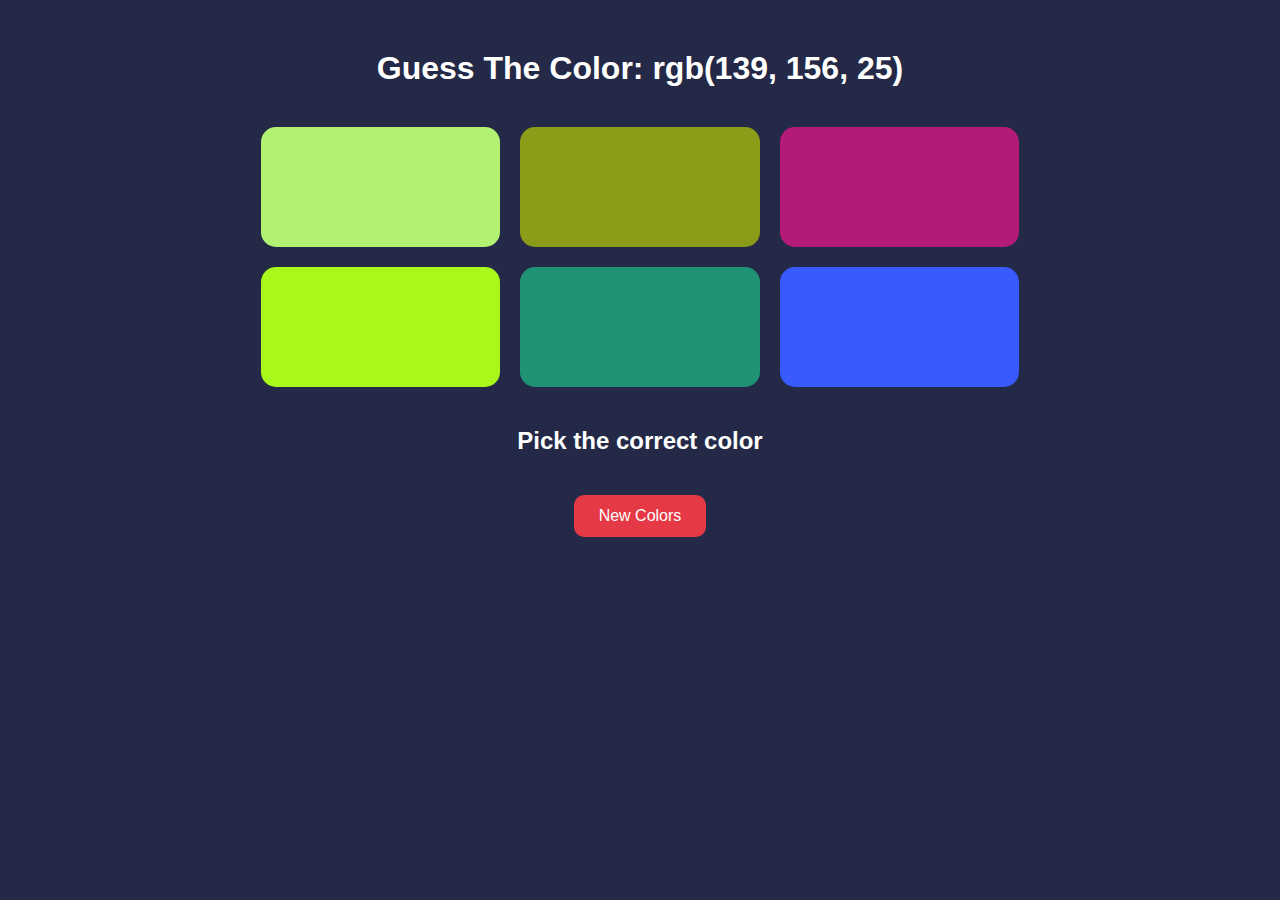
<file: Color Guessing Game/second_game/index.html>
<!DOCTYPE html>
<html lang="en">

<head>
    <meta charset="UTF-8">
    <title>Color Guessing Game</title>
    <link rel="stylesheet" href="style.css">
</head>

<body>

    <h1>Guess The Color: <span class="rgb-value">RGB(0,0,0)</span></h1>

    <div class="container">
        <div class="box"></div>
        <div class="box"></div>
        <div class="box"></div>
        <div class="box"></div>
        <div class="box"></div>
        <div class="box"></div>
    </div>

    <h2 class="message">Pick the correct color</h2>

    <button class="reset">New Colors</button>
    <script src="script.js"></script>

</body>

</html>
</file>
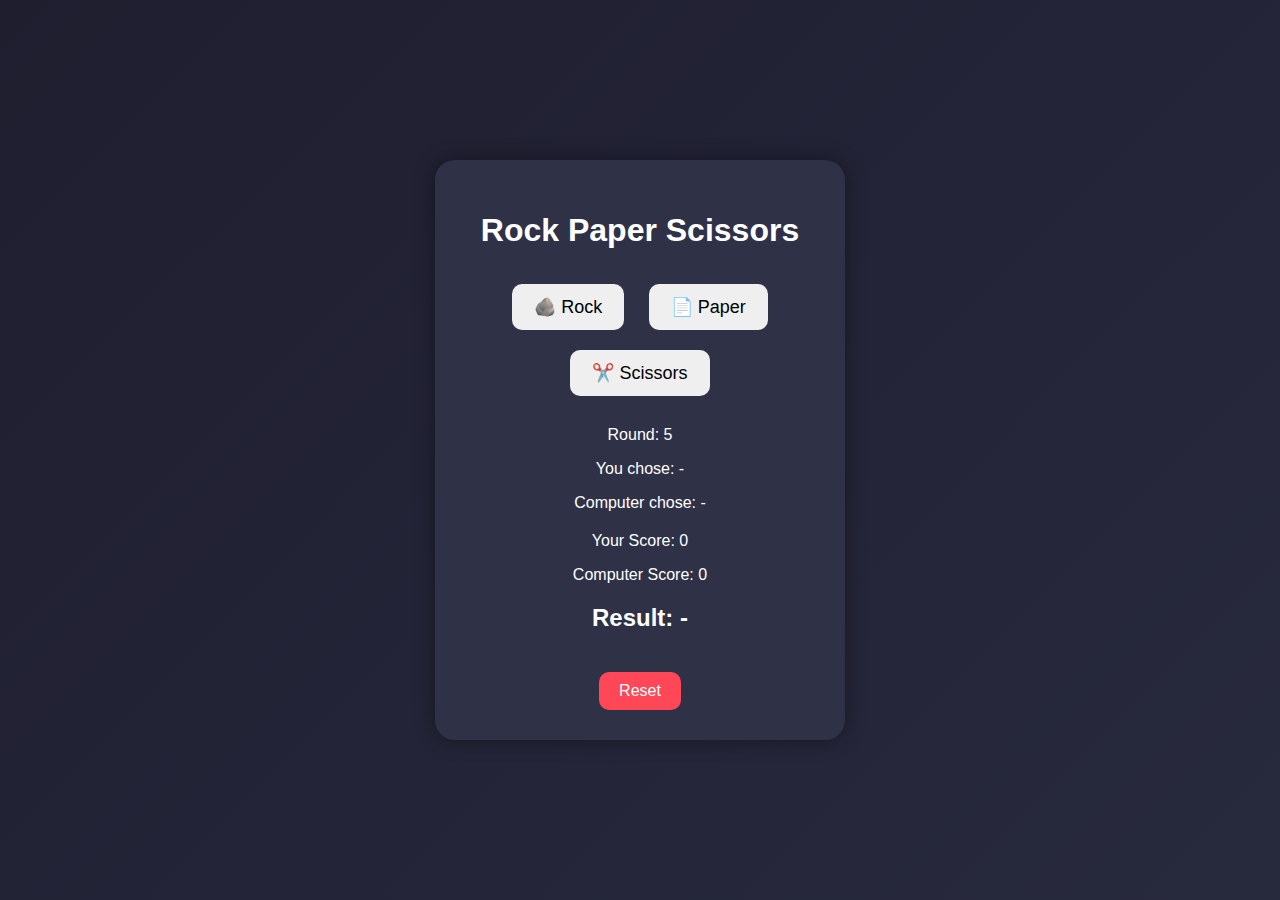
<file: Rock_Paper_Scissors/first_game/index.html>
<!DOCTYPE html>
<html lang="en">

<head>
    <meta charset="UTF-8" />
    <meta name="viewport" content="width=device-width, initial-scale=1.0" />
    <title>Rock Paper Scissors</title>
    <link rel="stylesheet" href="style.css" />
</head>

<body>
    <div class="game-container">
        <h1>Rock Paper Scissors</h1>

        <div class="choices">
            <button class="choice" data-choice="rock">🪨 Rock</button>
            <button class="choice" data-choice="paper">📄 Paper</button>
            <button class="choice" data-choice="scissors">✂️ Scissors</button>
        </div>

        <div class="results">
            <p class="round">Round: 5</p>
            <p class="player-choice">You chose: -</p>
            <p class="computer-choice">Computer chose: -</p>
            
        </div>

        <div class="scoreboard">
            <p>Your Score: <span class="player-score">0</span></p>
            <p>Computer Score: <span class="computer-score">0</span></p>
            <h2 class="winner">Result: -</h2>
        </div>

        <button class="reset">Reset</button>
    </div>
    <script src="script.js"></script>
</body>

</html>
</file>
<file: Color Guessing Game/second_game/style.css>
body {
    background: #232946;
    color: white;
    text-align: center;
    font-family: Arial, sans-serif;
}

h1 {
    margin-top: 50px;
}

.container {
    width: 60%;
    margin: 40px auto;
    display: grid;
    grid-template-columns: repeat(3, 1fr);
    gap: 20px;
}

.box {
    height: 120px;
    background: gray;
    border-radius: 15px;
    cursor: pointer;
    transition: 0.3s;
}

.box:hover {
    transform: scale(1.05);
}

.reset {
    padding: 12px 25px;
    border: none;
    margin-top: 20px;
    background: #e63946;
    border-radius: 10px;
    color: white;
    font-size: 16px;
    cursor: pointer;
}
</file>
<file: Rock_Paper_Scissors/first_game/style.css>
body {
    margin: 0;
    padding: 0;
    font-family: Poppins, sans-serif;
    background: linear-gradient(135deg, #1e1e2f, #27293d);
    display: flex;
    justify-content: center;
    align-items: center;
    height: 100vh;
    color: white;
}

.game-container {
    text-align: center;
    padding: 30px;
    background: #2f3147;
    border-radius: 20px;
    width: 350px;
    box-shadow: 0 0 20px #00000060;
}

h1 {
    margin-bottom: 25px;
}

.choices button {
    padding: 12px 22px;
    margin: 10px;
    border: none;
    border-radius: 10px;
    font-size: 18px;
    cursor: pointer;
    transition: 0.3s;
}

.choice:hover {
    transform: scale(1.1);
}

.results {
    margin-top: 20px;
}

.scoreboard {
    margin-top: 20px;
}

.reset {
    margin-top: 20px;
    padding: 10px 20px;
    background: #ff4757;
    color: white;
    border-radius: 10px;
    font-size: 16px;
    cursor: pointer;
    border: none;
}
</file>
